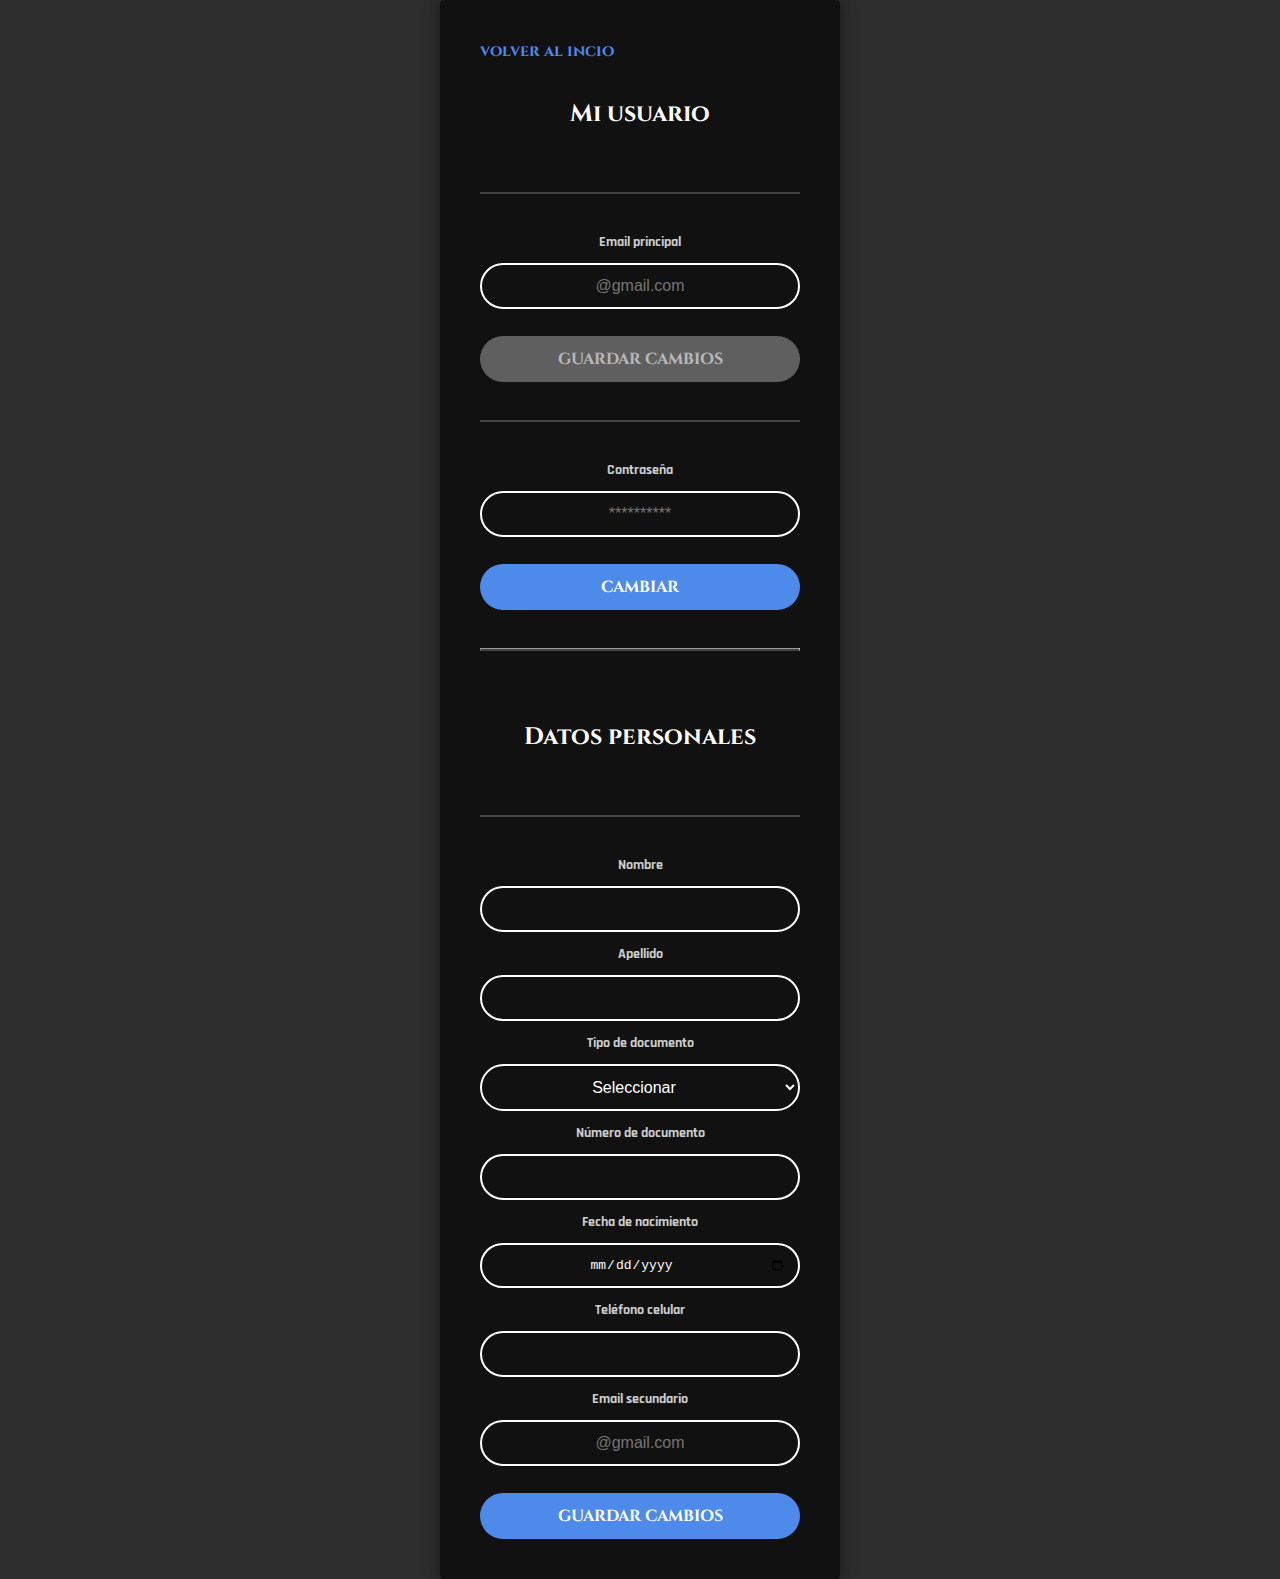
<file: html/datos-personales.html>
﻿<!DOCTYPE html>
<html lang="es">

<head>
   <meta charset="UTF-8">
   <meta name="viewport" content="width=device-width, initial-scale=1.0">
   <!--CSS-->
   <link rel="stylesheet" href="../css/temas-colores-fuentes.css">
   <link rel="stylesheet" href="../css/estilos-datos-personales.css">
   <title>Datos personales</title>
</head>

<body>
   <section>
      <div>
         <a class="inicio" href="../index.html">volver al incio</a>
         <br>
         <br>
         <h1>Mi usuario</h1>
         <br>
         <div class="separador"></div><br>
         <form id="form-correo">
            <label for="correo">Email principal</label>
            <br>
            <input type="email" class="correo" name="correo" placeholder="@gmail.com" required>
            <br>
            <button type="submit" id="btn-guardar-cambios" class="btn-guardar">GUARDAR CAMBIOS</button>
         </form>
         <br>
         <div class="separador"></div><br>
         <label for="password">Contraseña</label>
         <br>
         <input type="password" id="password" placeholder="**********">
         <button type="submit" id="btn-cambiar" class="btn-guardar">CAMBIAR</button>
      </div>
      <br>
      <hr><br>
      <div>
         <h1 class="datos-personales">Datos personales</h1>
         <br>
         <div class="separador"></div><br>
         <form id="form-datos-personales">
            <label for="nombre">Nombre</label>
            <input type="text" id="nombre" name="nombre" required>
            <label for="apellido">Apellido</label>
            <input type="text" id="apellido" name="apellido" required>
            <br>
            <label for="tipo-doc">Tipo de documento</label>
            <select id="tipo-doc" name="tipo-doc" required>
               <option value="seleccionar">Seleccionar</option>
               <option value="dni">DNI</option>
               <option value="ci">CI</option>
               <option value="pasaporte">Pasaporte</option>
            </select>
            <label for="numero-doc">Número de documento</label>
            <input type="text" id="numero-doc" name="numero-doc" required>
            <label for="fecha-nac">Fecha de nacimiento</label>
            <input type="date" id="fecha-nac" name="fecha-nac" required>
            <br>
            <label for="telefono">Teléfono celular</label>
            <input type="tel" id="telefono" name="telefono" placeholder="" required>
            <label for="correo-sec">Email secundario</label>
            <input type="email" class="correo" name="correo-sec" placeholder="@gmail.com">
            <br>
            <button type="submit" id="btn-guardar-cambios2" class="btn-guardar">GUARDAR CAMBIOS</button>
         </form>
      </div>
   </section>

   <script type="module" src="../js/datos-personales.js"></script>
</body>

</html>
</file>
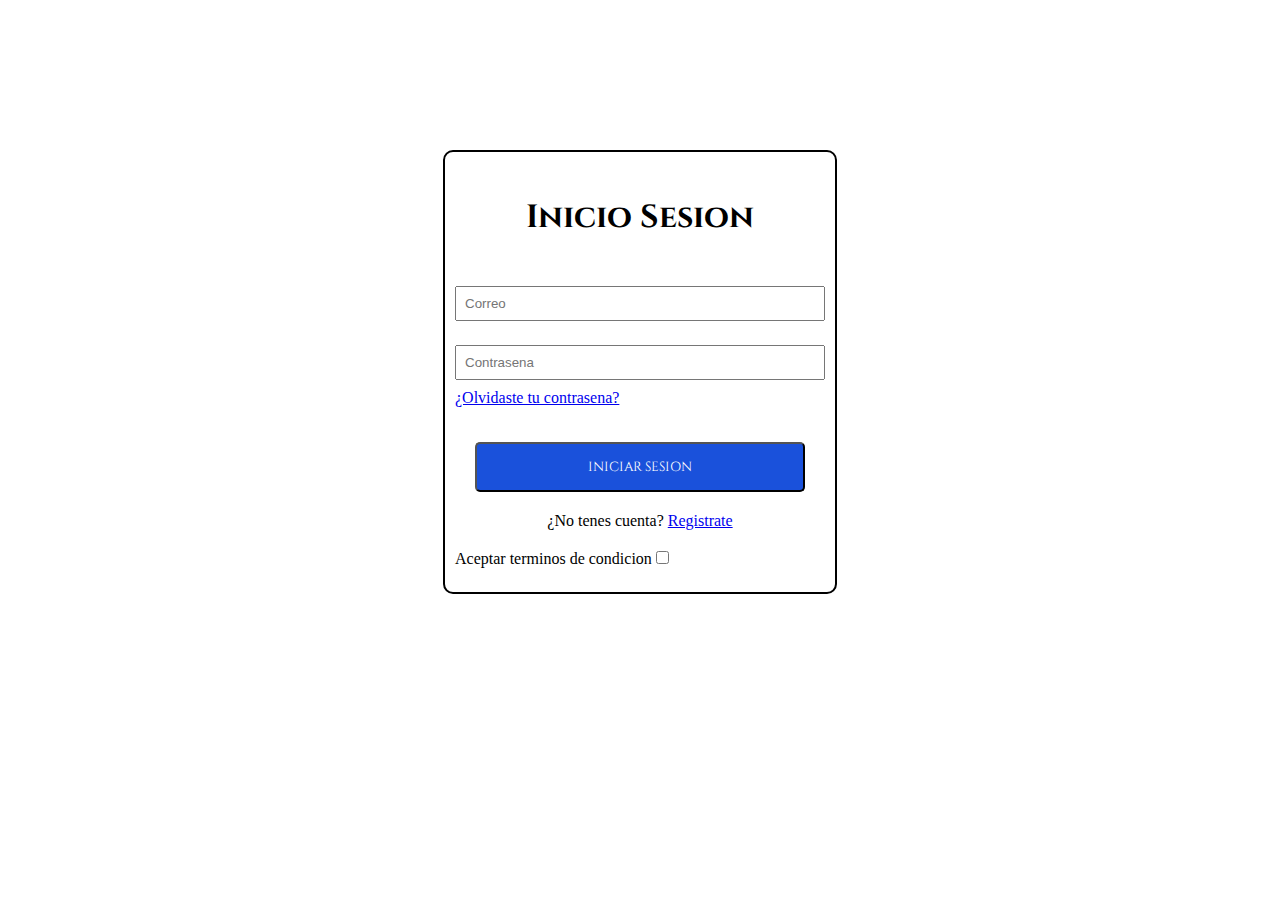
<file: html/login.html>
﻿<!DOCTYPE html>
<html lang="es">
<head>
   <meta charset="UTF-8">
   <meta name="viewport" content="width=device-width, initial-scale=1.0">
   <link rel="stylesheet" href="../css/estilos-login.css">
   <title>Login</title>
</head>
<body>
   <section id="login">
      <h1>Inicio Sesion</h1>
      <form method="post">
         <!--correo y contrasenia-->
         <div class="input-from">
            <input type="email" class="input-texto" placeholder="Correo">
         </div>
         <div class="input-from">
            <input type="password" class="input-texto" placeholder="Contrasena">
         </div>
         <!--Recuperar contrasenia-->
         <div class="recuperar-contrasena">
            <a href="recuperar-password.html">¿Olvidaste tu contrasena?</a>
         </div>
         <!--Boton inicio sesion-->
         <div class="boton">
            <input type="submit" class="input-boton" value="INICIAR SESION" >
         </div>
         <!--Registrar usuario-->
         <div class="registrate">
            <span>¿No tenes cuenta? <a href="registrarse.html">Registrate</a></span>
         </div>
         <!--Terminos de concion-->
          <div class="condiciones">
            <label for="checkbox">Aceptar terminos de condicion</label>
            <input type="checkbox" id="checkbox">
         </div>
      </form>
   </section>
</body>
</html>
</file>
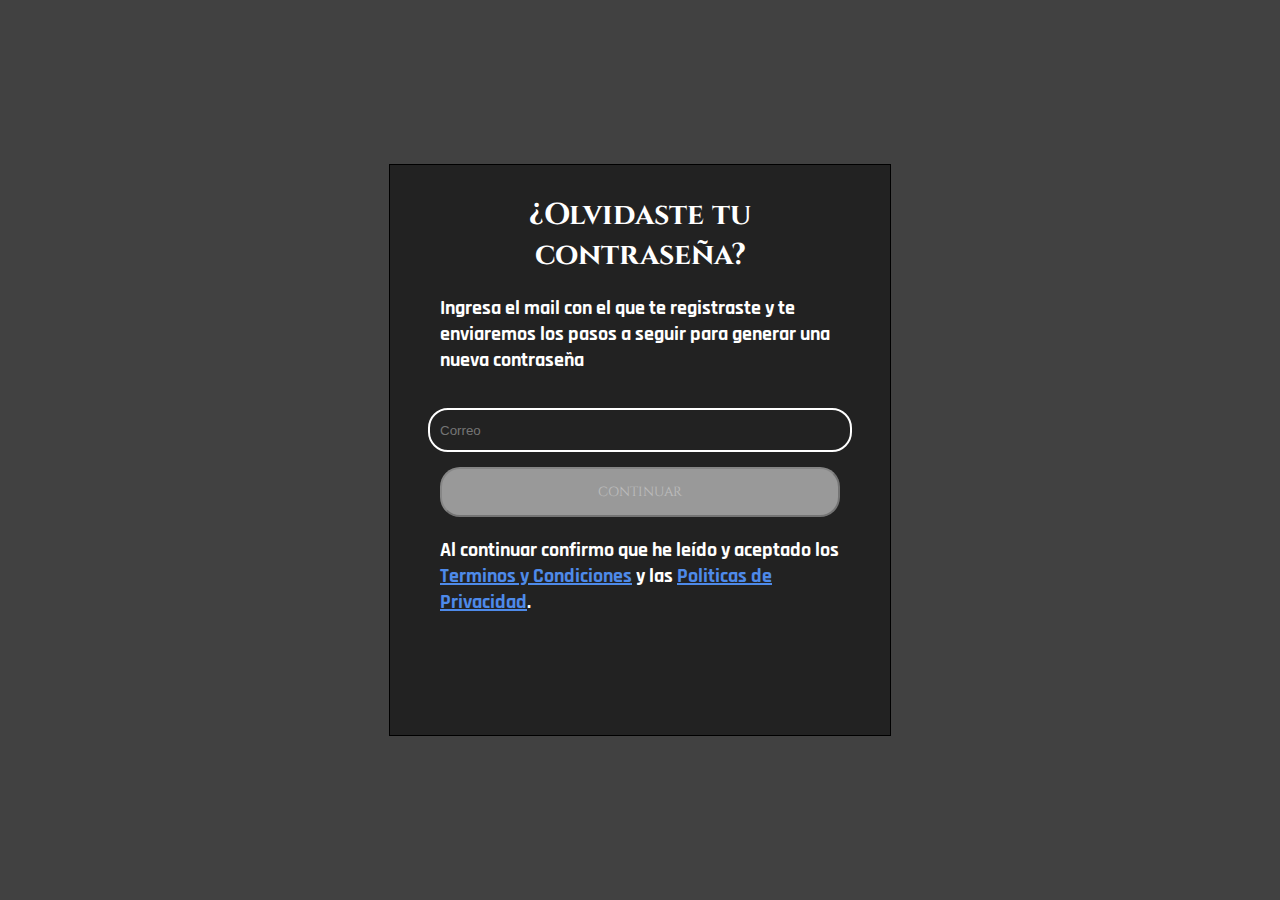
<file: html/recuperar-password.html>
﻿<!DOCTYPE html>
<html lang="es">

<head>
   <meta charset="UTF-8">
   <meta name="viewport" content="width=device-width, initial-scale=1.0">
   
   <title>Recuperar contraseña</title>
   <link rel="stylesheet" href="../css/estilos-recuperar-password.css">
</head>

<body>
   <section class="recuperar-contrasena">
      <h1>¿Olvidaste tu contraseña? </h1>
      <p>Ingresa el mail con el que te registraste y te enviaremos los pasos a seguir para generar una nueva contraseña</p>
      <form action="" method="post" id="formulario-recuperar">

         <div class="div-correo">
            <input type="email" class="input-texto" placeholder="Correo" id="correo">
            <input type="submit" class="boton" value="CONTINUAR">
         </div>
      </form>

      <p class="terminos-condiciones">Al continuar confirmo que he leído y aceptado los <a href="">Terminos y Condiciones</a> y las <a href="">Politicas de Privacidad</a>. </p>


   </section>

   <script src="../js/recuperar-password.js"></script>
</body>

</html>
</file>
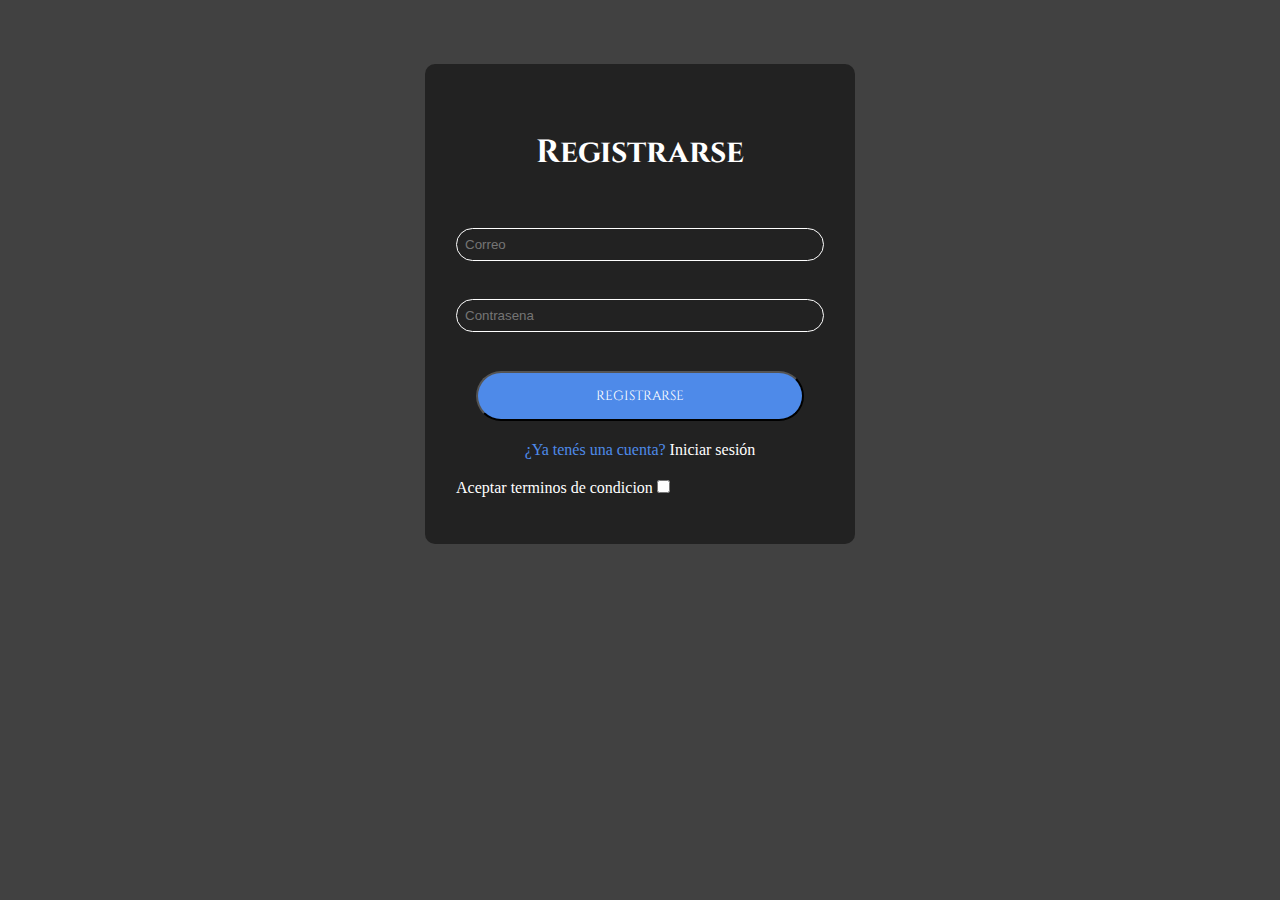
<file: html/registrarse.html>
﻿<!DOCTYPE html>
<html lang="es">

<head>
   <meta charset="UTF-8">
   <meta name="viewport" content="width=device-width, initial-scale=1.0">
   <link rel="stylesheet" href="../css/estilos-registrarse.css">
   <title>Registrarse</title>
</head>

<body>
   <section id="registrarse">
      <h1>Registrarse</h1>
      <form method="post">
         <!--correo y contrasenia-->
         <div class="input-form">
            <input type="email" class="input-texto" placeholder="Correo">
         </div>
         <div class="input-form">
            <input type="password" class="input-texto" placeholder="Contrasena">
         </div>
         <!--Boton inicio sesion-->
         <div class="boton">
            <input type="submit" class="input-boton" value="REGISTRARSE">
         </div>
         <!--Registrar usuario-->
         <div class="iniciar-sesion">
            <span>¿Ya tenés una cuenta? <a href="login.html">Iniciar sesión</a></span>
         </div>
         <!--Terminos de concion-->
         <div class="condiciones">
            <label for="checkbox">Aceptar terminos de condicion</label>
            <input type="checkbox" id="checkbox">
         </div>
      </form>
   </section>
</body>

</html>
</file>
<file: css/temas-colores-fuentes.css>
﻿/* URL Paleta de colores LIGHT: https://coolors.co/0a122a-c9c5ba-97b1a6-698996-407076 */
/* URL Paleta de colores DARK: https://coolors.co/0a122a-00adb5-935fa7-eeeeee-393e46 */
@import url('https://fonts.googleapis.com/css2?family=Cinzel');
@import url('https://fonts.googleapis.com/css2?family=Rajdhani');
@import url('https://fonts.googleapis.com/css2?family=Amethysta');

:root {
   --light-color-texto: #0a122a;
   --light-color-fondo: #c9c5ba;
   --light-color-acento-1: #97b1a6;
   --light-color-acento-2: #698996;
   --light-color-acento-3: #407076;
   --dark-color-texto: #0a122a;
   --dark-color-fondo: #00adb5;
   --dark-color-acento-1: #935fa7;
   --dark-color-acento-2: #eeeeee;
   --dark-color-acento-3: #393e46;
}

 .light-theme {
   color: var(--light-color-texto);
   background-color: var(--light-color-fondo);
}

.dark-theme {
   color: var(--dark-color-texto);
   background-color: var(--dark-color-fondo);
}
</file>
<file: css/estilos-datos-personales.css>
﻿/* estilos-datos-personales.css */
@import url("temas-colores-fuentes.css");
* {
  margin: 0;
  box-sizing: border-box;
}

body {
  background-color: #2d2d2d;
  color: white;
  display: flex;
  justify-content: center;
  align-items: center;
}

/* Contenedor*/
section {
  background-color: #111111;
  padding: 2.5em;
  border-radius: 4px;
  width: 400px;
  text-align: center;
  box-shadow: 0 0 15px rgba(0,0,0,0.5);
}

h1, h2 {
  font-family: "Cinzel";
  color: white;
  font-size: 1.5em;
  font-weight: bold;
  margin-bottom: 1em;
}

.datos-personales{
  margin-top: 10%;
}

/* Inputs */
input[type="email"],
input[type="password"],
input[type="text"],
input[type="date"],
input[type="tel"],
select {
  width: 100%;
  padding: 12px;
  margin: 12px 0;
  border: 2px solid white;
  border-radius: 25px;
  background: transparent;
  color: white;
  font-size: 1em;
  text-align: center;
}

/* Menu desplegable del Tipo de documento */
option {
  background-color: #2d2d2d;
}

button,.input-texto {
  width: 100%;
  padding: 12px;
  margin-top: 15px;
  border: none;
  border-radius: 25px;
  background-color: #4E8AE9;
  color: white;
  font-family: "Cinzel";
  font-size: 1em;
  font-weight: bold;
  cursor: pointer;
  transition: 0.3s;
}

button:hover,
.input-texto:hover {
  background-color: #3b6fc5;
}

.disabled-btn {
  background-color: gray !important;
  cursor: not-allowed;
  opacity: 0.7;
}

hr, .separador {
  border-bottom: 2px solid #444;
  margin: 20px 0;
}

p, label {
  font-family: "Rajdhani";
  font-size: 0.9em;
  font-weight: bold;
  color: #ccc;
}

.inicio{
  font-family: "Cinzel";
  color: #4E8AE9;
  font-weight: bold;
  display: flex;
  justify-content: left;
  text-decoration: none;
}

.inicio:hover{
  background-color: lightblue;
  border-radius: 25px;
  width: fit-content;
}
</file>
<file: css/estilos-login.css>
﻿/* estilos-login.css */
@import url("temas-colores-fuentes.css");

* {
    margin: auto;
}

#login {
    margin-top: 150px;
    border: 2px solid #000;
    border-radius: 10px;
    padding: 20px;
    width: 350px;
    height: 400px;
    display: flex;
    flex-wrap: wrap;
    justify-content: center;
    align-items: center;
}

h1{
    position: relative;
    font-family: "Cinzel";
}

.input-from {
    margin-bottom: 1.5em;
}

.input-texto {
    width: 350px;
    padding: 8px;

}

.recuperar-contrasena {
    position: relative;
    bottom: 15px;
}

.boton {
    margin: 20px;
}

.input-boton{
    width: 100%;
    height: 50px;
    border-radius: 5px;
    color: #fff;
    background-color: #1A51DB;
    font-family: "Cinzel";
}

.registrate {
    text-align: center;
}

.condiciones {
    position: relative;
    top: 20px;
}
</file>
<file: css/estilos-recuperar-password.css>
﻿/* estilos-recuperar-password.css */
@import url("temas-colores-fuentes.css");
body{
    display: flex;
    justify-content: center;
    align-items: center;
    min-height: 100vh;
    margin: 0;
    padding: 0;
    background-color: #414141;
    color: #ffff ;
}

.recuperar-contrasena{
    width: 400px;
    height: auto;
    border: 1px solid #000;
    background-color: #222222;
    padding-top: 10px;
    padding-bottom: 100px;
    padding-left: 50px;
    padding-right: 50px;
    color: #fff;

}

h1{
    font-family: "Cinzel";
    font-size: 30px;
    text-align: center;
    color: #ffff;

}

p{
    font-family: "Rajdhani";
    font-size: 20px;
    font-weight: bold;
    color: #ffff;
}
.div-correo{
    display: flex;
    justify-content: center;
    align-items: center;
    flex-direction: column;
    color: #fff;
}


.input-texto{
    width: 100%;
    height: 20px;
    align-items: center;
    margin: 15px;
    padding: 10px;
    border-radius: 20px;
    border: 2px solid #fff;
    background-color: #222222;
    color: #fff;
}

.input-texto:hover{
    border: 2px solid #4E8AE9 ;
}
.boton{
    width: 100%;
    height: 50px;
    border-radius: 20px;
    color: #fff;
    background-color: #4E8AE9;
    font-family: "Cinzel";
    
}

.boton:hover{
    border: 3px solid #4E8AE9;
}


.terminos-condiciones{
    font-weight: 5px;
    

}

a{
    color: #4E8AE9 ;
}

a:hover{
    color:#a6a6f6f9 ;
}



.error-borde {
    border: 2px solid red !important;
}


.boton:disabled {
    background-color: #ccc;
    cursor: not-allowed;
    opacity: 0.7; 
}
</file>
<file: css/estilos-registrarse.css>
﻿/* estilos-registrarse.css */
@import url("temas-colores-fuentes.css");

* {
    margin: auto;
    background-color: #414141;
}

#registrarse {
    margin-top: 5%;
    border-radius: 10px;
    padding: 40px;
    width: 350px;
    height: 400px;
    background-color: #222222;
    display: flex;
    flex-wrap: wrap;
    justify-content: center;
    align-items: center;
}

form, a {
    background-color: #222222;
    color: #fff;
    text-decoration: none;
}

h1 {
    position: relative;
    color: #fff;
    font-family: "Cinzel";
    background-color: #222222;

}

.input-form {
    margin-bottom: 1.5em;
    background-color: #222222;
    
}

.input-texto {
    background-color: #222222;
    color: #fff;
    border-radius: 1.3em;
    border: 1px solid #ffff;
    width: 350px;
    padding: 8px;
    margin-bottom: 4%;
}

.input-texto:hover {
    border: 1px solid #4E8AE9;
}

.boton {
    margin: 20px;
    background-color: #222222;

}

.input-boton {
    width: 100%;
    height: 50px;
    border-radius: 39px;
    color: #fff;
    background-color: #4E8AE9;
    font-family: "Cinzel";
}

.iniciar-sesion, span {
    text-align: center;
    background-color: #222222;
    color: #4E8AE9;
}

.condiciones label {
    background-color: #222222;
    color: #fff;
}

.condiciones {
    position: relative;
    top: 20px;
    background-color: #222222;
}
</file>
